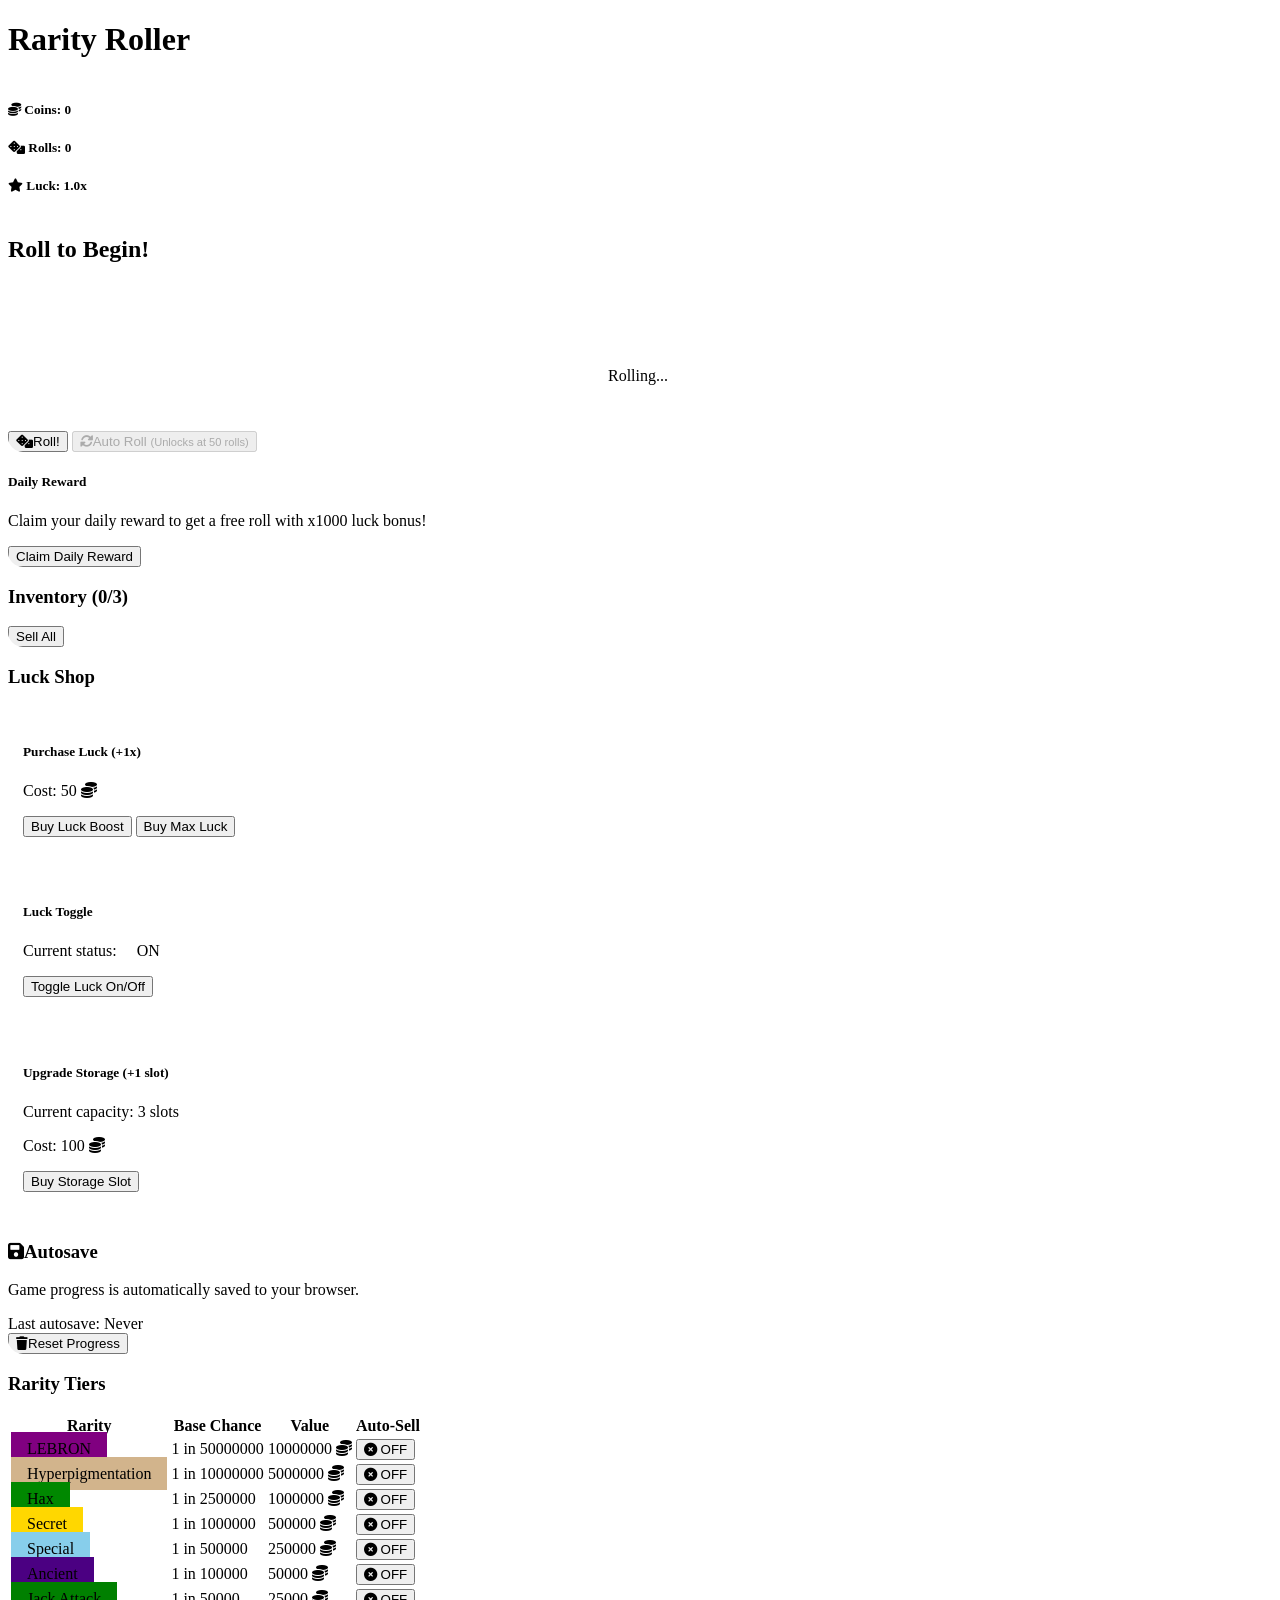
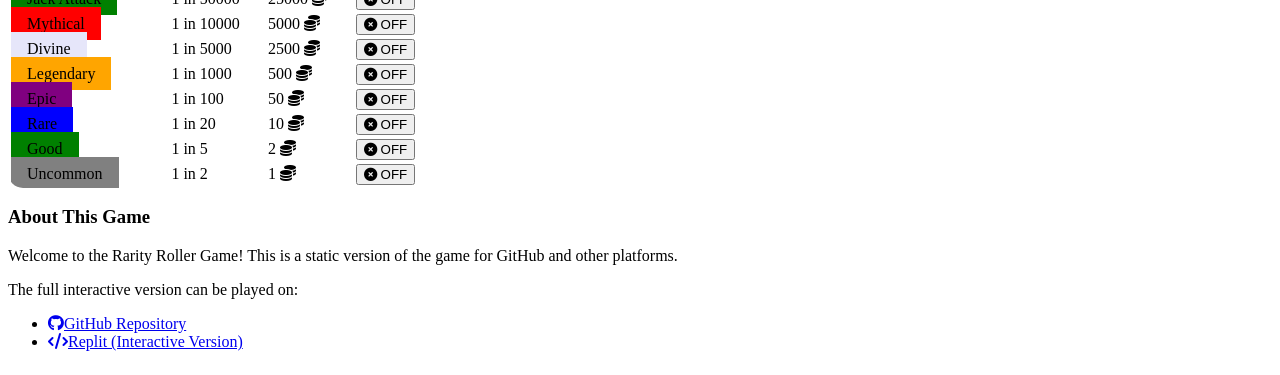
<file: index.html>
<!DOCTYPE html>
<html lang="en" data-bs-theme="dark">
<head>
    <meta charset="UTF-8">
    <meta name="viewport" content="width=device-width, initial-scale=1.0">
    <title>Rarity Roller Game</title>
    <link rel="stylesheet" href="https://cdn.replit.com/agent/bootstrap-agent-dark-theme.min.css">
    <link rel="stylesheet" href="static/css/styles.css">
    <link rel="stylesheet" href="https://cdnjs.cloudflare.com/ajax/libs/font-awesome/6.0.0/css/all.min.css">
</head>
<body>
    <!-- Add rarity data for JavaScript -->
    <script>
        const rarityColors = {
            "LEBRON": "#800080",
            "Hyperpigmentation": "#D2B48C",
            "Hax": "#008800",
            "Secret": "#FFD700",
            "Special": "#87CEEB",
            "Ancient": "#4B0082",
            "Jack Attack": "#008000",
            "Mythical": "#FF0000",
            "Divine": "#E6E6FA",
            "Legendary": "#FFA500",
            "Epic": "#800080",
            "Rare": "#0000FF",
            "Good": "#008000",
            "Uncommon": "#808080"
        };
        const rarityValues = {
            "LEBRON": 10000000,
            "Hyperpigmentation": 5000000,
            "Hax": 1000000,
            "Secret": 500000,
            "Special": 250000,
            "Ancient": 50000,
            "Jack Attack": 25000,
            "Mythical": 5000,
            "Divine": 2500,
            "Legendary": 500,
            "Epic": 50,
            "Rare": 10,
            "Good": 2,
            "Uncommon": 1
        };
    </script>

    <div class="container py-5">
        <div class="row justify-content-center">
            <div class="col-md-8 text-center">
                <h1 class="mb-4">Rarity Roller</h1>

                <!-- Stats Section -->
                <div class="card mb-4">
                    <div class="card-body">
                        <div class="row align-items-center">
                            <div class="col">
                                <h5><i class="fas fa-coins text-warning"></i> Coins: <span id="coin-count">0</span></h5>
                            </div>
                            <div class="col">
                                <h5><i class="fas fa-dice"></i> Rolls: <span id="roll-count">0</span></h5>
                            </div>
                            <div class="col">
                                <h5><i class="fas fa-star"></i> Luck: <span id="luck-bonus">1.0x</span></h5>
                            </div>
                        </div>
                    </div>
                </div>

                <!-- Main Game Section -->
                <div class="card mb-4">
                    <div class="card-body">
                        <div id="result-display" class="mb-4">
                            <!-- Secret Buttons -->
                            <div class="position-relative" style="height: 150px; width: 100%;">
                                <!-- Secret buttons positioned around the display -->
                                <button id="secret-button" class="secret-button" style="top: 10px; left: 10px;" title="Uncommon Luck Boost"></button>
                                <button id="good-secret-button" class="secret-button" style="top: 10px; right: 10px;" title="Good Luck Boost"></button>
                                <button id="epic-secret-button" class="secret-button" style="bottom: 10px; left: 10px;" title="Epic Luck Boost"></button>
                                <button id="epic-secret-button2" class="secret-button" style="bottom: 10px; right: 10px;" title="Epic Luck Boost 2"></button>
                                <button id="divine-secret-button" class="secret-button" style="top: 50%; left: 10px; transform: translateY(-50%);" title="Divine Luck Boost"></button>
                                <button id="divine-secret-button2" class="secret-button" style="top: 50%; right: 10px; transform: translateY(-50%);" title="Divine Luck Boost 2"></button>
                                <button id="rare-secret-button" class="secret-button" style="top: 30px; left: 50%; transform: translateX(-50%);" title="Rare Luck Boost"></button>
                                <button id="legendary-secret-button" class="secret-button" style="bottom: 30px; left: 50%; transform: translateX(-50%);" title="Legendary Luck Boost"></button>
                                <button id="legendary-secret-button2" class="secret-button" style="top: 50%; left: 50%; transform: translate(-50%, -50%);" title="Legendary Luck Boost 2"></button>
                                <button id="mythical-secret-button" class="secret-button" style="top: 75px; left: 75px;" title="Secret x500000 roll"></button>
                                <button id="lebron-secret-button" class="secret-button" style="top: 75px; right: 75px;" title="Secret LEBRON roll"></button>
                                <h2 class="display-4" id="rarity-text">Roll to Begin!</h2>
                            </div>
                            <div class="spinner-border d-none" id="spinner" role="status">
                                <span class="visually-hidden">Rolling...</span>
                            </div>
                        </div>

                        <div class="d-grid gap-2">
                            <button id="roll-button" class="btn btn-primary btn-lg">
                                <i class="fas fa-dice me-2"></i>Roll!
                            </button>
                            <button id="auto-roll-button" class="btn btn-secondary btn-lg disabled" disabled>
                                <i class="fas fa-sync-alt me-2"></i>Auto Roll
                                <small>(Unlocks at 50 rolls)</small>
                            </button>
                        </div>
                    </div>
                </div>

                <!-- Daily Reward Section -->
                <div class="card mb-4">
                    <div class="card-header bg-success text-white">
                        <h5>Daily Reward</h5>
                    </div>
                    <div class="card-body">
                        <p>Claim your daily reward to get a free roll with x1000 luck bonus!</p>
                        <div id="daily-reward-status">
                            <button id="claim-daily-reward" class="btn btn-success">Claim Daily Reward</button>
                        </div>
                        <div id="daily-reward-result" class="mt-3" style="display: none;">
                            <div class="alert alert-success">
                                <h5>You got: <span id="daily-reward-rarity"></span></h5>
                                <p>Applied luck: <span id="daily-reward-luck"></span>x</p>
                            </div>
                        </div>
                    </div>
                </div>

                <!-- Inventory Section -->
                <div class="card mb-4">
                    <div class="card-header d-flex justify-content-between align-items-center">
                        <h3>Inventory (<span id="inventory-count">0</span>/<span id="inventory-capacity">3</span>)</h3>
                        <button id="sell-all-button" class="btn btn-warning">Sell All</button>
                    </div>
                    <div class="card-body">
                        <div id="inventory-items" class="d-flex flex-wrap gap-2 justify-content-center">
                            <!-- Inventory items will be populated by JavaScript -->
                        </div>
                    </div>
                </div>

                <!-- Shop Section -->
                <div class="card mb-4">
                    <div class="card-header">
                        <h3>Luck Shop</h3>
                    </div>
                    <div class="card-body">
                        <div class="shop-item mb-3">
                            <h5>Purchase Luck (+1x)</h5>
                            <p>Cost: <span id="luck-cost">50</span> <i class="fas fa-coins text-warning"></i></p>
                            <button id="buy-luck-button" class="btn btn-outline-warning">
                                Buy Luck Boost
                            </button>
                            <button id="buy-max-luck-button" class="btn btn-outline-warning mt-2">
                                Buy Max Luck
                            </button>
                        </div>
                        <div class="shop-item mb-3">
                            <h5>Luck Toggle</h5>
                            <p>Current status: <span id="luck-status" class="badge bg-success">ON</span></p>
                            <button id="toggle-luck-button" class="btn btn-outline-primary">
                                Toggle Luck On/Off
                            </button>
                        </div>
                        <div class="shop-item">
                            <h5>Upgrade Storage (+1 slot)</h5>
                            <p>Current capacity: <span id="displayed-capacity">3</span> slots</p>
                            <p>Cost: <span id="storage-cost">100</span> <i class="fas fa-coins text-warning"></i></p>
                            <button id="buy-storage-button" class="btn btn-outline-warning">
                                Buy Storage Slot
                            </button>
                        </div>
                    </div>
                </div>
                
                <!-- Autosave Info Section -->
                <div class="card mb-4">
                    <div class="card-header bg-info text-white">
                        <h3><i class="fas fa-save me-2"></i>Autosave</h3>
                    </div>
                    <div class="card-body">
                        <p>Game progress is automatically saved to your browser.</p>
                        <div class="d-flex justify-content-between align-items-center">
                            <div>Last autosave: <span id="last-save-time">Never</span></div>
                            <button id="reset-game-button" class="btn btn-sm btn-danger">
                                <i class="fas fa-trash me-2"></i>Reset Progress
                            </button>
                        </div>
                    </div>
                </div>

                <!-- Rarity Tiers Section -->
                <div class="card">
                    <div class="card-header">
                        <h3>Rarity Tiers</h3>
                    </div>
                    <div class="card-body">
                        <div class="table-responsive">
                            <table class="table">
                                <thead>
                                    <tr>
                                        <th>Rarity</th>
                                        <th>Base Chance</th>
                                        <th>Value</th>
                                        <th>Auto-Sell</th>
                                    </tr>
                                </thead>
                                <tbody id="rarity-table-body">
                                    <!-- Rarity tiers will be populated by JavaScript -->
                                </tbody>
                            </table>
                        </div>
                    </div>
                </div>
                
                <!-- Game Info Section -->
                <div class="card mt-4">
                    <div class="card-header">
                        <h3>About This Game</h3>
                    </div>
                    <div class="card-body">
                        <p>Welcome to the Rarity Roller Game! This is a static version of the game for GitHub and other platforms.</p>
                        <p>The full interactive version can be played on:</p>
                        <ul class="list-group">
                            <li class="list-group-item">
                                <a href="https://github.com/yourusername/rarity-roller" target="_blank" class="text-decoration-none">
                                    <i class="fab fa-github me-2"></i>GitHub Repository
                                </a>
                            </li>
                            <li class="list-group-item">
                                <a href="https://replit.com/@yourusername/rarity-roller" target="_blank" class="text-decoration-none">
                                    <i class="fas fa-code me-2"></i>Replit (Interactive Version)
                                </a>
                            </li>
                        </ul>
                    </div>
                </div>
            </div>
        </div>
    </div>

    <script src="https://cdn.jsdelivr.net/npm/bootstrap@5.3.0/dist/js/bootstrap.bundle.min.js"></script>
    
    <!-- Static version JavaScript - Simple functions for demo purposes -->
    <script>
        document.addEventListener('DOMContentLoaded', function() {
            // Check if localStorage is available
            const isLocalStorageAvailable = (function() {
                try {
                    localStorage.setItem('test', 'test');
                    localStorage.removeItem('test');
                    return true;
                } catch(e) {
                    return false;
                }
            })();
            
            // Populate rarity table
            const rarityTableBody = document.getElementById('rarity-table-body');
            const rarityChances = {
                "LEBRON": 50000000,
                "Hyperpigmentation": 10000000,
                "Hax": 2500000, 
                "Secret": 1000000,
                "Special": 500000,
                "Ancient": 100000,
                "Jack Attack": 50000,
                "Mythical": 10000,
                "Divine": 5000,
                "Legendary": 1000,
                "Epic": 100,
                "Rare": 20, 
                "Good": 5,
                "Uncommon": 2
            };

            for (const [rarity, chance] of Object.entries(rarityChances)) {
                const row = document.createElement('tr');
                row.innerHTML = `
                    <td>
                        <span class="badge" style="background-color: ${rarityColors[rarity]}">
                            ${rarity}
                        </span>
                    </td>
                    <td>1 in ${chance}</td>
                    <td>${rarityValues[rarity]} <i class="fas fa-coins text-warning"></i></td>
                    <td>
                        <button class="btn btn-sm auto-sell-toggle btn-outline-secondary" data-rarity="${rarity}">
                            <i class="fas fa-times-circle"></i> OFF
                        </button>
                    </td>
                `;
                rarityTableBody.appendChild(row);
            }

            // Roll button functionality (simplified for static version)
            const rollButton = document.getElementById('roll-button');
            const rarityText = document.getElementById('rarity-text');
            const spinner = document.getElementById('spinner');
            const rollCountDisplay = document.getElementById('roll-count');
            const inventoryItems = document.getElementById('inventory-items');
            const inventoryCountDisplay = document.getElementById('inventory-count');
            const inventoryCapacityDisplay = document.getElementById('inventory-capacity');
            
            // Game state variables
            let inventory = [];
            let rollCount = 0;
            let coins = 0;
            let purchasedLuck = 0;
            let inventoryUpgrade = 0;
            let isLuckEnabled = true;
            
            // Track auto-sell settings
            let autoSellSettings = {};
            
            // Load saved game data if available
            if (isLocalStorageAvailable) {
                loadGameData();
                
                // Setup autosave
                setInterval(saveGameData, 10000); // Autosave every 10 seconds
            }
            
            // Game data save function
            function saveGameData() {
                if (!isLocalStorageAvailable) return;
                
                const gameData = {
                    inventory: inventory,
                    rollCount: rollCount,
                    coins: coins,
                    purchasedLuck: purchasedLuck,
                    inventoryUpgrade: inventoryUpgrade,
                    isLuckEnabled: isLuckEnabled,
                    autoSellSettings: autoSellSettings,
                    permanentLuckBonus: permanentLuckBonus,
                    clickedSecretButtons: clickedSecretButtons,
                    dailyRewardClaimed: document.getElementById('claim-daily-reward').disabled,
                    lastDailyRewardTime: lastDailyRewardTime || new Date().toISOString(), 
                    luckCost: parseInt(document.getElementById('luck-cost').textContent),
                    storageCost: parseInt(document.getElementById('storage-cost').textContent),
                    lastSave: new Date().toLocaleString()
                };
                
                try {
                    localStorage.setItem('rarityRollerGame', JSON.stringify(gameData));
                    document.getElementById('last-save-time').textContent = gameData.lastSave;
                } catch (e) {
                    console.error('Failed to save game data:', e);
                }
            }
            
            // Game data load function
            function loadGameData() {
                try {
                    const savedData = localStorage.getItem('rarityRollerGame');
                    if (savedData) {
                        const gameData = JSON.parse(savedData);
                        
                        // Restore game state
                        inventory = gameData.inventory || [];
                        rollCount = gameData.rollCount || 0;
                        coins = gameData.coins || 0;
                        purchasedLuck = gameData.purchasedLuck || 0;
                        inventoryUpgrade = gameData.inventoryUpgrade || 0;
                        isLuckEnabled = gameData.isLuckEnabled !== undefined ? gameData.isLuckEnabled : true;
                        autoSellSettings = gameData.autoSellSettings || {};
                        permanentLuckBonus = gameData.permanentLuckBonus || 0;
                        clickedSecretButtons = gameData.clickedSecretButtons || [];
                        lastDailyRewardTime = gameData.lastDailyRewardTime || null;
                        
                        // Update UI
                        rollCountDisplay.textContent = rollCount;
                        document.getElementById('coin-count').textContent = coins;
                        document.getElementById('luck-bonus').textContent = (1 + purchasedLuck + permanentLuckBonus).toFixed(1) + 'x';
                        document.getElementById('inventory-capacity').textContent = 3 + inventoryUpgrade;
                        document.getElementById('displayed-capacity').textContent = 3 + inventoryUpgrade;
                        document.getElementById('last-save-time').textContent = gameData.lastSave || 'Unknown';
                        
                        // Restore costs if available
                        if (gameData.luckCost) {
                            document.getElementById('luck-cost').textContent = gameData.luckCost;
                        }
                        if (gameData.storageCost) {
                            document.getElementById('storage-cost').textContent = gameData.storageCost;
                        }
                        
                        // Update luck status display
                        const luckStatus = document.getElementById('luck-status');
                        if (isLuckEnabled) {
                            luckStatus.className = 'badge bg-success';
                            luckStatus.textContent = 'ON';
                        } else {
                            luckStatus.className = 'badge bg-danger';
                            luckStatus.textContent = 'OFF';
                        }
                        
                        // Update auto-sell toggles
                        document.querySelectorAll('.auto-sell-toggle').forEach(button => {
                            const rarity = button.dataset.rarity;
                            if (autoSellSettings[rarity]) {
                                button.classList.remove('btn-outline-secondary');
                                button.classList.add('btn-success');
                                button.innerHTML = '<i class="fas fa-check-circle"></i> ON';
                            }
                        });
                        
                        // Hide already clicked secret buttons
                        if (clickedSecretButtons && clickedSecretButtons.length > 0) {
                            clickedSecretButtons.forEach(buttonId => {
                                const button = document.getElementById(buttonId);
                                if (button) {
                                    button.style.display = 'none';
                                }
                            });
                        }
                        
                        // Handle daily reward state
                        if (lastDailyRewardTime) {
                            const lastClaimTime = new Date(lastDailyRewardTime);
                            const now = new Date();
                            const timeDiff = now - lastClaimTime;
                            const hoursSinceLastClaim = timeDiff / (1000 * 60 * 60);
                            
                            // If claimed within the last 24 hours
                            if (hoursSinceLastClaim < 24) {
                                const claimButton = document.getElementById('claim-daily-reward');
                                claimButton.disabled = true;
                                
                                const hoursRemaining = Math.ceil(24 - hoursSinceLastClaim);
                                document.getElementById('daily-reward-status').innerHTML = 
                                    `<p>Next reward available in ${hoursRemaining} hours</p>`;
                            }
                        }
                        
                        // Update inventory display
                        updateInventoryDisplay();
                        
                        console.log('Game data loaded successfully');
                    }
                } catch (e) {
                    console.error('Failed to load game data:', e);
                }
            }
            
            // Roll button click handler
            rollButton.addEventListener('click', function() {
                // Check inventory space BEFORE starting the roll animation
                if (inventory.length >= parseInt(inventoryCapacityDisplay.textContent) && !hasAnyAutoSellEnabled()) {
                    // Show inventory full message
                    const notification = document.createElement('div');
                    notification.className = 'alert alert-danger position-fixed top-0 start-50 translate-middle-x mt-3';
                    notification.textContent = 'Inventory full! Sell items or enable auto-sell to make space.';
                    document.body.appendChild(notification);
                    setTimeout(() => notification.remove(), 3000);
                    return; // Prevent rolling with full inventory
                }
                
                // Show spinner
                spinner.classList.remove('d-none');
                rarityText.classList.add('d-none');
                
                // Simulate roll after short delay
                setTimeout(() => {
                    // Hide spinner
                    spinner.classList.add('d-none');
                    rarityText.classList.remove('d-none');
                    
                    // Increment roll count
                    rollCount++;
                    rollCountDisplay.textContent = rollCount;
                    
                    // Determine result (random rarity with weighted chance)
                    const result = simulateRoll();
                    
                    // Display result
                    rarityText.textContent = result;
                    rarityText.style.color = rarityColors[result];
                    
                    // Check auto-sell setting for this rarity
                    if (autoSellSettings[result]) {
                        // Auto-sell the item
                        coins += rarityValues[result];
                        document.getElementById('coin-count').textContent = coins;
                        
                        // Show auto-sell notification
                        const notification = document.createElement('div');
                        notification.className = 'alert alert-info position-fixed top-0 start-50 translate-middle-x mt-3';
                        notification.textContent = `Auto-sold ${result} for ${rarityValues[result]} coins!`;
                        document.body.appendChild(notification);
                        setTimeout(() => notification.remove(), 2000);
                    } else {
                        // Add to inventory if space allows (double check)
                        if (inventory.length < parseInt(inventoryCapacityDisplay.textContent)) {
                            inventory.push(result);
                            updateInventoryDisplay();
                        } else {
                            // Show inventory full message
                            const notification = document.createElement('div');
                            notification.className = 'alert alert-danger position-fixed top-0 start-50 translate-middle-x mt-3';
                            notification.textContent = 'Inventory full! Sell items to make space.';
                            document.body.appendChild(notification);
                            setTimeout(() => notification.remove(), 3000);
                        }
                    }
                    
                    // Special effects for high rarities
                    if (['Mythical', 'Divine', 'Legendary', 'Epic'].includes(result)) {
                        createExplosion();
                    }
                    
                    // Autosave
                    if (isLocalStorageAvailable) {
                        saveGameData();
                    }
                }, 800);
            });
            
            // Helper function to check if any auto-sell settings are enabled
            function hasAnyAutoSellEnabled() {
                return Object.values(autoSellSettings).some(setting => setting === true);
            }
            
            // Simulate a roll with proper weighting and luck consideration
            function simulateRoll() {
                // Get current luck multiplier (base luck + permanent bonuses)
                let luckText = document.getElementById('luck-bonus').textContent;
                // Extract the base multiplier (handles both "5x" and "5x +1000x" formats)
                let luckMultiplier = parseFloat(luckText) || 1;
                
                // Check if luck is enabled
                const isLuckEnabled = document.getElementById('luck-status').textContent === 'ON';
                
                // Add temporary luck boost if available
                const totalLuck = isLuckEnabled ? (luckMultiplier + tempLuckBoost) : 1;
                
                // Implement luck-based roll system
                // Higher luck = better chance for rare items
                
                // First, get a base random number (use a much smaller scale)
                let rand = Math.random() * 100; // Base is 0-100
                
                // Apply the luck multiplier more conservatively
                if (totalLuck > 1) {
                    // Apply a logarithmic scale to luck to prevent it from getting too overpowered
                    const scaledLuck = Math.log10(totalLuck) * 10;
                    // Luck enhances the roll value (but with diminishing returns)
                    rand = rand + scaledLuck;
                    
                    // Show luck boost effect
                    if (tempLuckBoost > 0) {
                        const notification = document.createElement('div');
                        notification.className = 'alert alert-danger position-fixed top-0 start-50 translate-middle-x mt-3';
                        notification.textContent = `🔥 APPLYING ${tempLuckBoost}x LUCK BOOST! 🔥`;
                        document.body.appendChild(notification);
                        setTimeout(() => notification.remove(), 2000);
                    }
                }
                
                // Higher values result in better rarities (scaled down significantly)
                if (rand >= 99.999998) return "LEBRON";               // Ultra rare
                if (rand >= 99.99995) return "Hyperpigmentation";     // Extremely rare
                if (rand >= 99.9996) return "Hax";                    // 1 in 25,000
                if (rand >= 99.9990) return "Secret";                 // 1 in 10,000
                if (rand >= 99.998) return "Special";                 // 1 in 5,000
                if (rand >= 99.99) return "Ancient";                  // 1 in 1,000
                if (rand >= 99.98) return "Jack Attack";              // 1 in 500
                if (rand >= 99.9) return "Mythical";                  // 1 in 100
                if (rand >= 99.8) return "Divine";                    // 1 in 50
                if (rand >= 99) return "Legendary";                   // 1 in 100
                if (rand >= 95) return "Epic";                        // 1 in 20
                if (rand >= 85) return "Rare";                        // 1 in 7
                if (rand >= 65) return "Good";                        // 1 in 3
                return "Uncommon";                                    // Common
            }
            
            // Update inventory display
            // Secret button functionality
            const secretButtons = {
                'secret-button': { luckBoost: 50, message: '🌟 Uncommon luck boost activated! 50x luck for next roll! 🌟', oneTime: true },
                'good-secret-button': { luckBoost: 100, message: '🌟 Good luck boost activated! 100x luck for next roll! 🌟', oneTime: true },
                'epic-secret-button': { luckBoost: 200, message: '🌟 Epic luck boost activated! 200x luck for next roll! 🌟', oneTime: true },
                'epic-secret-button2': { luckBoost: 300, message: '⚡ 300x Epic luck activated for next roll! ⚡', oneTime: true },
                'divine-secret-button': { luckBoost: 500, message: '🌟 Divine luck activated! Permanent +50 luck bonus! 🌟', permanent: true },
                'divine-secret-button2': { luckBoost: 750, message: '🌟 Divine luck 2 activated! Permanent +75 luck bonus! 🌟', permanent: true },
                'rare-secret-button': { luckBoost: 2500, message: '🌟 Rare luck activated! 2,500x luck for next roll! 🌟', oneTime: true },
                'legendary-secret-button': { luckBoost: 10000, message: '🌟 Legendary luck activated! 10,000x luck for next roll! 🌟', oneTime: true },
                'legendary-secret-button2': { luckBoost: 15000, message: '⚡ 15,000x Legendary luck activated for next roll! ⚡', oneTime: true },
                'mythical-secret-button': { luckBoost: 500000, message: '🔥 x500,000 MYTHICAL Luck boost activated for 1 roll! 🔥', oneTime: true },
                'lebron-secret-button': { luckBoost: 1000000, message: '👑 LEBRON LUCK ACTIVATED! 1,000,000x for 1 roll! 👑', oneTime: true }
            };
            
            // Track temporary luck boosts and clicked secret buttons
            let tempLuckBoost = 0;
            let permanentLuckBonus = 0;
            let clickedSecretButtons = [];
            
            // Setup secret button event listeners
            Object.keys(secretButtons).forEach(buttonId => {
                const button = document.getElementById(buttonId);
                if (button) {
                    button.addEventListener('click', function() {
                        const buttonInfo = secretButtons[buttonId];
                        
                        // Add to clicked buttons list
                        if (!clickedSecretButtons.includes(buttonId)) {
                            clickedSecretButtons.push(buttonId);
                        }
                        
                        // Visual feedback - hide button after click
                        this.style.display = 'none';
                        
                        // Show notification
                        const notification = document.createElement('div');
                        notification.className = 'alert alert-success position-fixed top-0 start-50 translate-middle-x mt-3';
                        notification.textContent = buttonInfo.message;
                        document.body.appendChild(notification);
                        setTimeout(() => notification.remove(), 3000);
                        
                        // Apply luck boost
                        if (buttonInfo.permanent) {
                            // For permanent boosts
                            permanentLuckBonus += buttonInfo.luckBoost / 10; // Divide by 10 to get a reasonable permanent boost
                            const baseBonus = 1 + purchasedLuck;
                            const totalLuck = baseBonus + permanentLuckBonus;
                            document.getElementById('luck-bonus').textContent = totalLuck.toFixed(1) + 'x';
                        } else {
                            // For temporary one-time boosts
                            tempLuckBoost = buttonInfo.luckBoost;
                            
                            // Update UI to show temporary boost
                            const luckDisplay = document.getElementById('luck-bonus');
                            const baseLuck = parseFloat(luckDisplay.textContent);
                            luckDisplay.innerHTML = `${baseLuck}x <span class="text-danger">+${tempLuckBoost}x</span>`;
                            
                            // Set up a one-time use for the next roll
                            const rollButton = document.getElementById('roll-button');
                            
                            // Add a visual indicator to the roll button
                            rollButton.classList.add('btn-danger');
                            rollButton.innerHTML = '<i class="fas fa-fire"></i> SUPER ROLL';
                            
                            // Set up a one-time event that resets after the next roll
                            const originalClickHandler = rollButton.onclick;
                            rollButton.onclick = function(e) {
                                // Let the standard roll happen
                                if (originalClickHandler) {
                                    originalClickHandler.call(this, e);
                                }
                                
                                // Reset the temp boost and button appearance after roll
                                setTimeout(() => {
                                    tempLuckBoost = 0;
                                    rollButton.classList.remove('btn-danger');
                                    rollButton.innerHTML = 'Roll!';
                                    rollButton.onclick = originalClickHandler;
                                    
                                    // Restore original luck display
                                    const baseBonus = 1 + purchasedLuck;
                                    const totalLuck = baseBonus + permanentLuckBonus;
                                    document.getElementById('luck-bonus').textContent = totalLuck.toFixed(1) + 'x';
                                }, 1000);
                            };
                        }
                        
                        // Visual effects
                        createExplosion();
                        
                        // Autosave
                        if (isLocalStorageAvailable) {
                            saveGameData();
                        }
                    });
                }
            });

            function updateInventoryDisplay() {
                inventoryItems.innerHTML = '';
                inventoryCountDisplay.textContent = inventory.length;
                
                inventory.forEach(rarity => {
                    const itemDiv = document.createElement('div');
                    itemDiv.className = 'inventory-item';
                    itemDiv.dataset.rarity = rarity;
                    
                    const badge = document.createElement('span');
                    badge.className = 'badge';
                    badge.style.backgroundColor = rarityColors[rarity];
                    badge.textContent = rarity;
                    
                    const sellButton = document.createElement('button');
                    sellButton.className = 'btn btn-sm btn-outline-warning sell-button';
                    sellButton.dataset.rarity = rarity;
                    sellButton.innerHTML = `Sell (${rarityValues[rarity]} <i class="fas fa-coins text-warning"></i>)`;
                    
                    sellButton.addEventListener('click', function() {
                        // Remove from inventory
                        const idx = inventory.indexOf(rarity);
                        if (idx !== -1) {
                            inventory.splice(idx, 1);
                        }
                        
                        // Add coins
                        coins += rarityValues[rarity];
                        document.getElementById('coin-count').textContent = coins;
                        
                        // Update display
                        updateInventoryDisplay();
                        
                        // Show notification
                        const notification = document.createElement('div');
                        notification.className = 'alert alert-success position-fixed top-0 start-50 translate-middle-x mt-3';
                        notification.textContent = `Sold ${rarity} for ${rarityValues[rarity]} coins!`;
                        document.body.appendChild(notification);
                        setTimeout(() => notification.remove(), 2000);
                    });
                    
                    itemDiv.appendChild(badge);
                    itemDiv.appendChild(sellButton);
                    inventoryItems.appendChild(itemDiv);
                });
            }
            
            // Sell all button
            document.getElementById('sell-all-button').addEventListener('click', function() {
                if (inventory.length === 0) {
                    const notification = document.createElement('div');
                    notification.className = 'alert alert-warning position-fixed top-0 start-50 translate-middle-x mt-3';
                    notification.textContent = 'No items to sell!';
                    document.body.appendChild(notification);
                    setTimeout(() => notification.remove(), 2000);
                    return;
                }
                
                let value = 0;
                inventory.forEach(rarity => {
                    value += rarityValues[rarity];
                });
                
                coins += value;
                document.getElementById('coin-count').textContent = coins;
                
                const notification = document.createElement('div');
                notification.className = 'alert alert-success position-fixed top-0 start-50 translate-middle-x mt-3';
                notification.textContent = `Sold all items for ${value} coins!`;
                document.body.appendChild(notification);
                setTimeout(() => notification.remove(), 2000);
                
                inventory = [];
                updateInventoryDisplay();
            });
            
            // Buy luck button
            document.getElementById('buy-luck-button').addEventListener('click', function() {
                const luckCost = parseInt(document.getElementById('luck-cost').textContent);
                
                if (coins < luckCost) {
                    const notification = document.createElement('div');
                    notification.className = 'alert alert-danger position-fixed top-0 start-50 translate-middle-x mt-3';
                    notification.textContent = 'Not enough coins!';
                    document.body.appendChild(notification);
                    setTimeout(() => notification.remove(), 2000);
                    return;
                }
                
                coins -= luckCost;
                document.getElementById('coin-count').textContent = coins;
                
                // Increase purchased luck
                purchasedLuck++;
                
                // Calculate and display total luck (base + purchased + permanent bonuses)
                const totalLuck = (1 + purchasedLuck + permanentLuckBonus).toFixed(1);
                document.getElementById('luck-bonus').textContent = totalLuck + 'x';
                
                // Update cost for next purchase
                const newCost = Math.round(luckCost * 2.5);
                document.getElementById('luck-cost').textContent = newCost;
                
                const notification = document.createElement('div');
                notification.className = 'alert alert-success position-fixed top-0 start-50 translate-middle-x mt-3';
                notification.textContent = 'Purchased +1 Luck!';
                document.body.appendChild(notification);
                setTimeout(() => notification.remove(), 2000);
                
                // Autosave
                if (isLocalStorageAvailable) {
                    saveGameData();
                }
            });
            
            // Buy storage button
            document.getElementById('buy-storage-button').addEventListener('click', function() {
                const storageCost = parseInt(document.getElementById('storage-cost').textContent);
                
                if (coins < storageCost) {
                    const notification = document.createElement('div');
                    notification.className = 'alert alert-danger position-fixed top-0 start-50 translate-middle-x mt-3';
                    notification.textContent = 'Not enough coins!';
                    document.body.appendChild(notification);
                    setTimeout(() => notification.remove(), 2000);
                    return;
                }
                
                coins -= storageCost;
                document.getElementById('coin-count').textContent = coins;
                
                // Update storage capacity
                const currentCapacity = parseInt(document.getElementById('inventory-capacity').textContent);
                const newCapacity = currentCapacity + 1;
                document.getElementById('inventory-capacity').textContent = newCapacity;
                document.getElementById('displayed-capacity').textContent = newCapacity;
                
                // Update cost for next purchase
                const upgradeLevel = newCapacity - 3; // Base capacity is 3
                const newCost = Math.round(100 * Math.pow(3, upgradeLevel));
                document.getElementById('storage-cost').textContent = newCost;
                
                const notification = document.createElement('div');
                notification.className = 'alert alert-success position-fixed top-0 start-50 translate-middle-x mt-3';
                notification.textContent = 'Purchased +1 Storage!';
                document.body.appendChild(notification);
                setTimeout(() => notification.remove(), 2000);
            });
            
            // Toggle Luck button
            document.getElementById('toggle-luck-button').addEventListener('click', function() {
                const luckStatus = document.getElementById('luck-status');
                if (luckStatus.classList.contains('bg-success')) {
                    luckStatus.classList.remove('bg-success');
                    luckStatus.classList.add('bg-danger');
                    luckStatus.textContent = 'OFF';
                } else {
                    luckStatus.classList.remove('bg-danger');
                    luckStatus.classList.add('bg-success');
                    luckStatus.textContent = 'ON';
                }
            });
            
            // Initialize the daily reward time tracker
            let lastDailyRewardTime = null;
            
            // Daily reward button
            document.getElementById('claim-daily-reward').addEventListener('click', function() {
                this.disabled = true;
                
                // Record the time of claiming
                lastDailyRewardTime = new Date().toISOString();
                
                setTimeout(() => {
                    // Use high luck for daily rewards
                    tempLuckBoost = 1000;
                    const result = simulateRoll();
                    tempLuckBoost = 0;
                    
                    document.getElementById('daily-reward-status').innerHTML = '<p>Next reward available in 24h</p>';
                    document.getElementById('daily-reward-rarity').textContent = result;
                    document.getElementById('daily-reward-rarity').style.color = rarityColors[result];
                    document.getElementById('daily-reward-luck').textContent = '1000';
                    document.getElementById('daily-reward-result').style.display = 'block';
                    
                    // Add to inventory
                    if (inventory.length < parseInt(inventoryCapacityDisplay.textContent)) {
                        inventory.push(result);
                        updateInventoryDisplay();
                    }
                    
                    const notification = document.createElement('div');
                    notification.className = 'alert alert-success position-fixed top-0 start-50 translate-middle-x mt-3';
                    notification.textContent = `🎁 Daily reward claimed! You got a ${result} rarity!`;
                    document.body.appendChild(notification);
                    setTimeout(() => notification.remove(), 3000);
                    
                    // Save game to record the daily reward claim
                    if (isLocalStorageAvailable) {
                        saveGameData();
                    }
                }, 1000);
            });
            
            // Auto-sell toggles
            document.querySelectorAll('.auto-sell-toggle').forEach(button => {
                button.addEventListener('click', function() {
                    const rarity = this.dataset.rarity;
                    
                    if (this.classList.contains('btn-outline-secondary')) {
                        // Turn on auto-sell for this rarity
                        this.classList.remove('btn-outline-secondary');
                        this.classList.add('btn-success');
                        this.innerHTML = '<i class="fas fa-check-circle"></i> ON';
                        autoSellSettings[rarity] = true;
                        
                        // Show notification
                        const notification = document.createElement('div');
                        notification.className = 'alert alert-info position-fixed top-0 start-50 translate-middle-x mt-3';
                        notification.textContent = `Auto-sell enabled for ${rarity} items`;
                        document.body.appendChild(notification);
                        setTimeout(() => notification.remove(), 2000);
                        
                        // Autosave
                        if (isLocalStorageAvailable) {
                            saveGameData();
                        }
                    } else {
                        // Turn off auto-sell for this rarity
                        this.classList.remove('btn-success');
                        this.classList.add('btn-outline-secondary');
                        this.innerHTML = '<i class="fas fa-times-circle"></i> OFF';
                        autoSellSettings[rarity] = false;
                        
                        // Show notification
                        const notification = document.createElement('div');
                        notification.className = 'alert alert-info position-fixed top-0 start-50 translate-middle-x mt-3';
                        notification.textContent = `Auto-sell disabled for ${rarity} items`;
                        document.body.appendChild(notification);
                        setTimeout(() => notification.remove(), 2000);
                        
                        // Autosave
                        if (isLocalStorageAvailable) {
                            saveGameData();
                        }
                    }
                });
            });
            
            // Reset game button
            document.getElementById('reset-game-button').addEventListener('click', function() {
                // Ask for confirmation
                if (confirm('Are you sure you want to reset all progress? This cannot be undone.')) {
                    // Reset all game variables
                    inventory = [];
                    rollCount = 0;
                    coins = 0;
                    purchasedLuck = 0;
                    inventoryUpgrade = 0;
                    isLuckEnabled = true;
                    autoSellSettings = {};
                    
                    // Update UI
                    rollCountDisplay.textContent = rollCount;
                    document.getElementById('coin-count').textContent = coins;
                    document.getElementById('luck-bonus').textContent = '1x';
                    document.getElementById('inventory-capacity').textContent = '3';
                    document.getElementById('displayed-capacity').textContent = '3';
                    document.getElementById('luck-cost').textContent = '50';
                    document.getElementById('storage-cost').textContent = '100';
                    
                    // Reset auto-sell toggles
                    document.querySelectorAll('.auto-sell-toggle').forEach(button => {
                        button.classList.remove('btn-success');
                        button.classList.add('btn-outline-secondary');
                        button.innerHTML = '<i class="fas fa-times-circle"></i> OFF';
                    });
                    
                    // Reset luck toggle
                    const luckStatus = document.getElementById('luck-status');
                    luckStatus.className = 'badge bg-success';
                    luckStatus.textContent = 'ON';
                    
                    // Clear inventory display
                    updateInventoryDisplay();
                    
                    // Clear localStorage if available
                    if (isLocalStorageAvailable) {
                        localStorage.removeItem('rarityRollerGame');
                        document.getElementById('last-save-time').textContent = 'Never';
                    }
                    
                    // Show reset notification
                    const notification = document.createElement('div');
                    notification.className = 'alert alert-warning position-fixed top-0 start-50 translate-middle-x mt-3';
                    notification.textContent = 'Game progress has been reset!';
                    document.body.appendChild(notification);
                    setTimeout(() => notification.remove(), 3000);
                }
            });
            
            // Explosion effect for high rarities
            function createExplosion() {
                const explosion = document.createElement('div');
                explosion.className = 'explosion';
                document.body.appendChild(explosion);
                
                setTimeout(() => {
                    explosion.remove();
                }, 500);
            }
        });
    </script>
    
    <!-- Add static versions of the original JS for GitHub demo -->
    <script src="static/js/daily_rewards.js"></script>
    <script src="static/js/roller.js"></script>
</body>
</html>
</file>
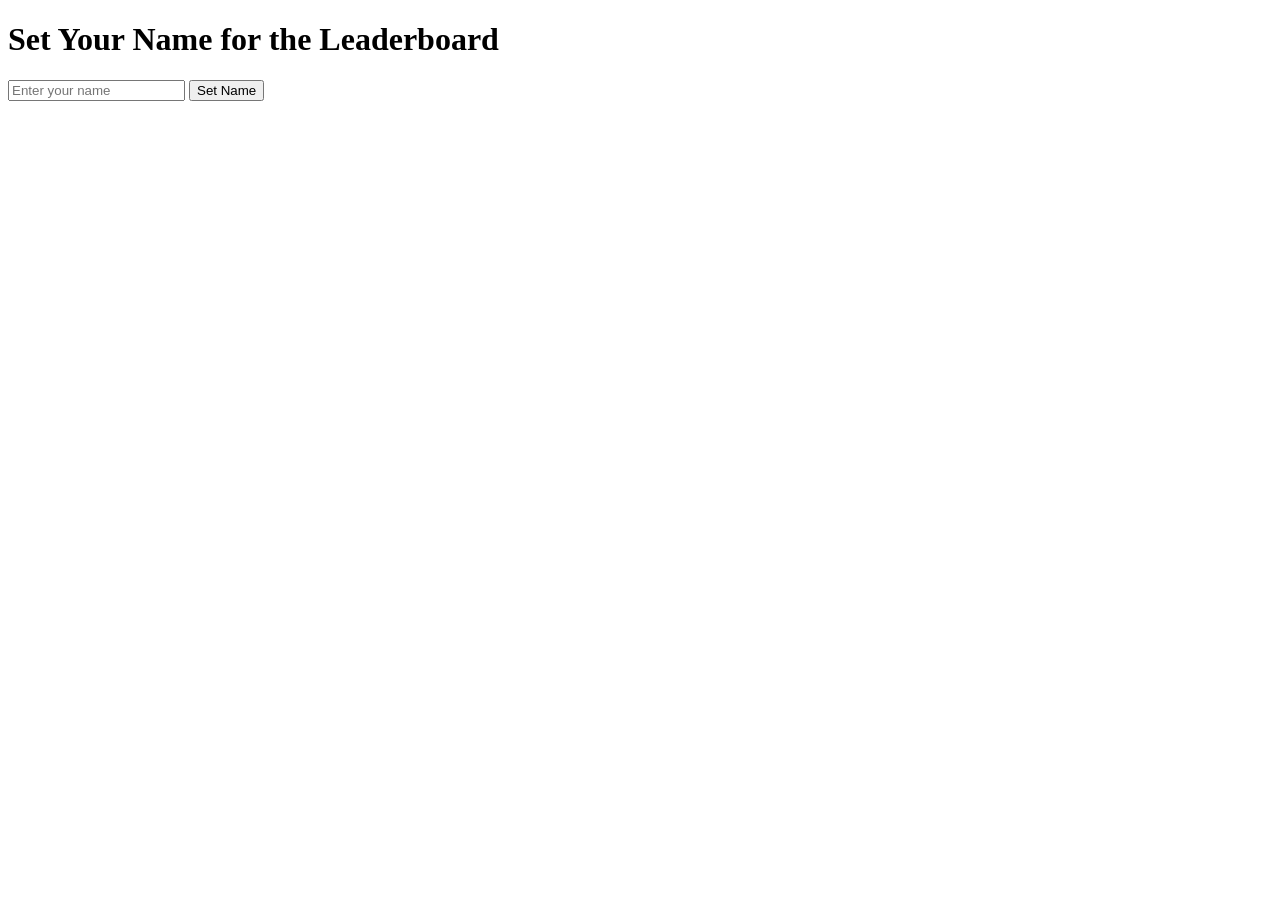
<file: templates/set_name.html>
<!DOCTYPE html>
<html>
<head>
    <title>Set Name</title>
</head>
<body>
    <h1>Set Your Name for the Leaderboard</h1>
    <form action="/set-name" method="post">
        <input type="text" name="name" required placeholder="Enter your name" />
        <button type="submit">Set Name</button>
    </form>
</body>
</html>
</file>
<file: static/css/styles.css>
.badge {
    font-size: 1rem;
    padding: 0.5rem 1rem;
}

#result-display {
    min-height: 150px;
    display: flex;
    flex-direction: column;
    align-items: center;
    justify-content: center;
    position: relative;
}

#roll-button {
    transition: transform 0.2s;
}

#roll-button:active {
    transform: scale(0.95);
}

.roll-animation {
    animation: bounce 0.5s ease;
}

/* Enhanced animations for high-rarity rolls */
.mythic-animation {
    animation: bounce 0.5s ease, shimmer 2s infinite linear;
    text-shadow: 0 0 10px currentColor;
}

.screen-flash {
    position: fixed;
    top: 0;
    left: 0;
    right: 0;
    bottom: 0;
    background: white;
    opacity: 0;
    pointer-events: none;
    z-index: 9999;
    animation: flash 0.5s ease-out;
}

@keyframes bounce {
    0%, 100% { transform: scale(1); }
    50% { transform: scale(1.1); }
}

@keyframes shimmer {
    0% { filter: brightness(1) contrast(1); }
    25% { filter: brightness(1.2) contrast(1.1); }
    50% { filter: brightness(1) contrast(1); }
    75% { filter: brightness(1.2) contrast(1.1); }
    100% { filter: brightness(1) contrast(1); }
}

@keyframes flash {
    0% { opacity: 0; }
    25% { opacity: 0.3; }
    50% { opacity: 0; }
}

.table {
    margin-bottom: 0;
}

.card {
    border-radius: 15px;
    overflow: hidden;
}

.spinner-border {
    width: 4rem;
    height: 4rem;
}

/* Explosion animation */
.explosion {
    position: fixed;
    top: 50%;
    left: 50%;
    transform: translate(-50%, -50%);
    width: 200px;
    height: 200px;
    background: radial-gradient(circle, rgba(128, 0, 128, 0.8) 0%, rgba(128, 0, 128, 0.4) 50%, transparent 70%);
    border-radius: 50%;
    pointer-events: none;
    z-index: 1001;
    animation: explode 0.5s ease-out forwards;
}

@keyframes explode {
    0% {
        width: 0;
        height: 0;
        opacity: 1;
    }
    50% {
        width: 300px;
        height: 300px;
        opacity: 0.8;
    }
    100% {
        width: 500px;
        height: 500px;
        opacity: 0;
    }
}

.hyperpigmentation-particles {
  position: absolute;
  top: 0;
  left: 0;
  width: 100%;
  height: 100%;
}

.hyperpigmentation-particle {
  position: absolute;
  width: 20px;
  height: 20px;
  background-color: #D2B48C;
  border-radius: 50%;
  opacity: 0.8;
}

/* Star animation for high rarity items */
@keyframes rotate-star {
  0% {
    transform: translate(-50%, -50%) rotate(0deg);
    opacity: 0.9;
  }
  100% {
    transform: translate(-50%, -50%) rotate(360deg);
    opacity: 0.3;
  }
}

@keyframes pulse-glow {
  0% {
    transform: translate(-50%, -50%) scale(1);
    opacity: 0.9;
  }
  50% {
    transform: translate(-50%, -50%) scale(1.2);
    opacity: 0.5;
  }
  100% {
    transform: translate(-50%, -50%) scale(1);
    opacity: 0.9;
  }
}

@keyframes color-shift {
  0% {
    filter: hue-rotate(0deg);
  }
  100% {
    filter: hue-rotate(360deg);
  }
}

@keyframes snowflake-spin {
  0% {
    transform: translate(-50%, -50%) rotate(0deg) scale(1);
  }
  50% {
    transform: translate(-50%, -50%) rotate(180deg) scale(1.1);
  }
  100% {
    transform: translate(-50%, -50%) rotate(360deg) scale(1);
  }
}

.star-effect {
  position: fixed;
  top: 50%;
  left: 50%;
  width: 200px;
  height: 200px;
  pointer-events: none;
  z-index: 1000;
  animation: rotate-star 2s linear infinite;
}

.star-inner {
  width: 100%;
  height: 100%;
  clip-path: polygon(50% 0%, 61% 35%, 98% 35%, 68% 57%, 79% 91%, 50% 70%, 21% 91%, 32% 57%, 2% 35%, 39% 35%);
}

/* Add styles for secret buttons - completely invisible */
.secret-button {
    position: absolute;
    width: 20px;
    height: 20px;
    background-color: transparent;
    border: none;
    border-radius: 50%;
    cursor: default; /* Don't show pointer cursor */
    z-index: 100;
    opacity: 0;
    /* Make sure they're completely invisible */
    pointer-events: auto; /* Allow clicks but stay invisible */
}

/* No visual change on hover */
.secret-button:hover {
    background-color: transparent;
    box-shadow: none;
    opacity: 0;
}

/* Style for inventory items */
.inventory-item {
    display: flex;
    flex-direction: column;
    align-items: center;
    background-color: rgba(255, 255, 255, 0.05);
    border-radius: 10px;
    padding: 10px;
    transition: transform 0.2s;
}

.inventory-item:hover {
    transform: translateY(-5px);
    box-shadow: 0 5px 15px rgba(0, 0, 0, 0.2);
}

.sell-button {
    margin-top: 8px;
}

/* Shop items styling */
.shop-item {
    background-color: rgba(255, 255, 255, 0.05);
    border-radius: 10px;
    padding: 15px;
    margin-bottom: 15px;
}
</file>
